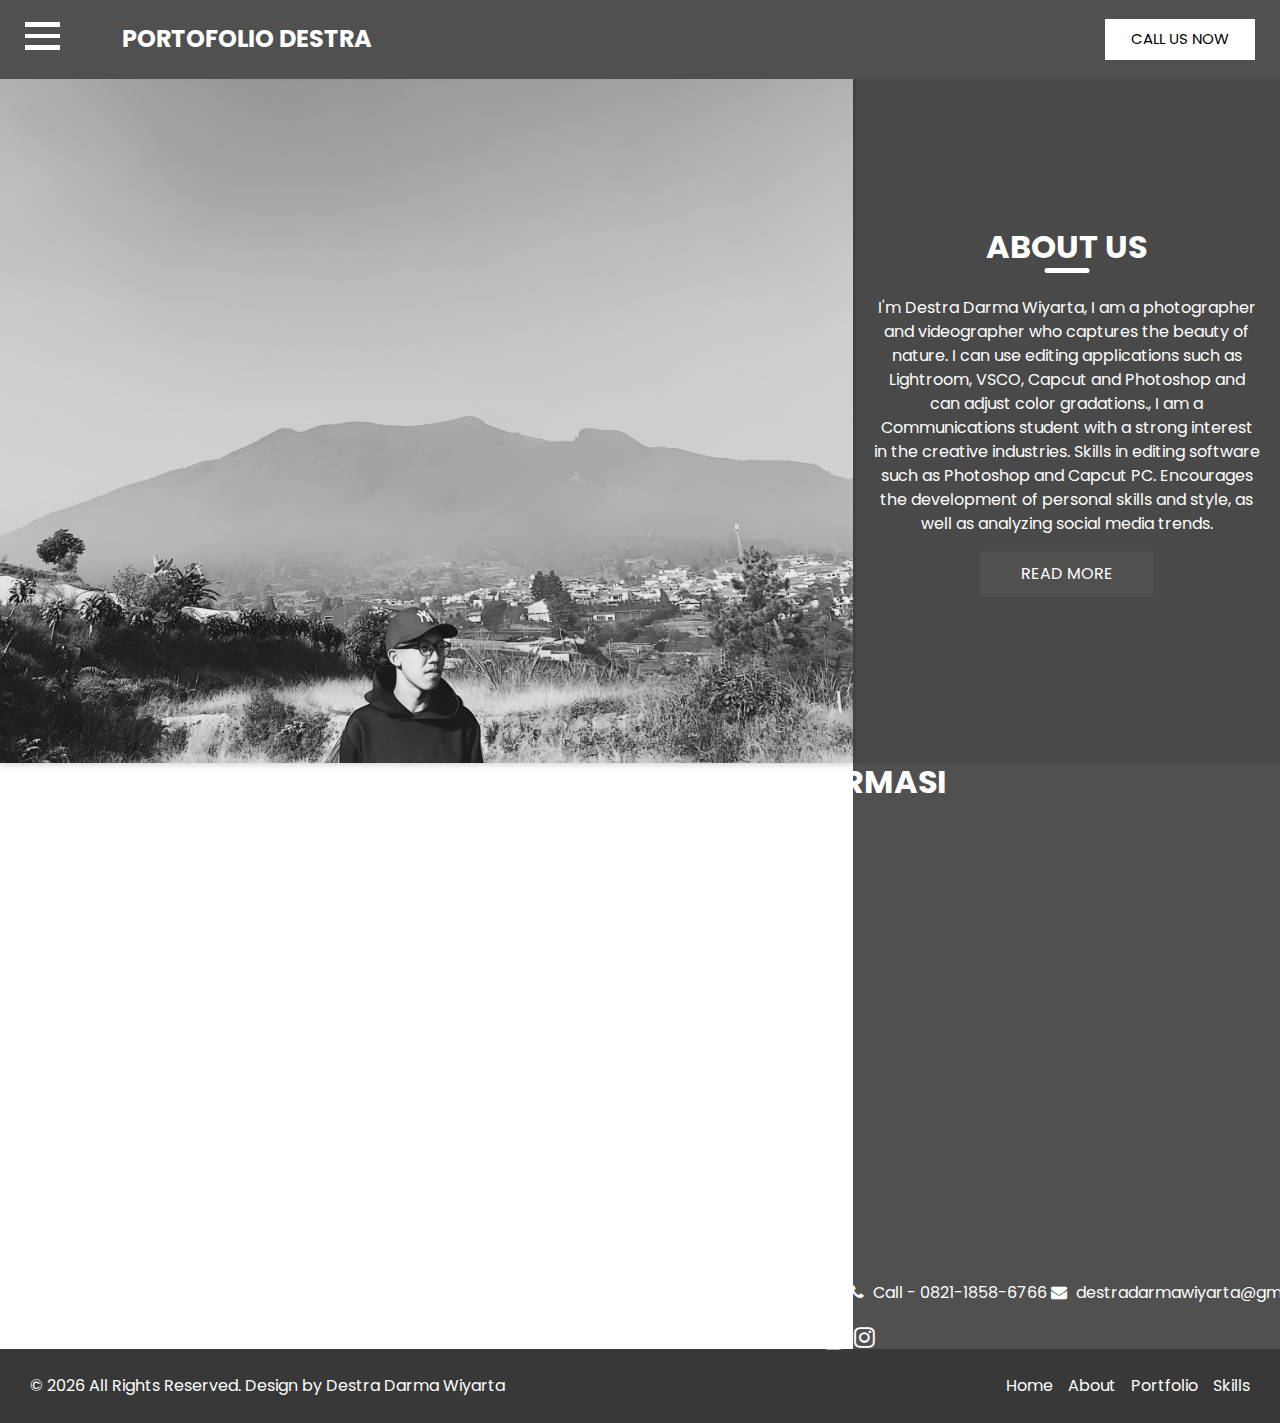
<file: about.html>
<!DOCTYPE html>
<html>

<head>
  <!-- Basic -->
  <meta charset="utf-8" />
  <meta http-equiv="X-UA-Compatible" content="IE=edge" />
  <!-- Mobile Metas -->
  <meta name="viewport" content="width=device-width, initial-scale=1, shrink-to-fit=no" />
  <!-- Site Metas -->
  <meta name="keywords" content="" />
  <meta name="description" content="" />
  <meta name="author" content="" />

  <title>Portofolio Destra</title>

  <!-- slider stylesheet -->
  <link rel="stylesheet" type="text/css" href="https://cdnjs.cloudflare.com/ajax/libs/OwlCarousel2/2.3.4/assets/owl.carousel.min.css" />

  <!-- bootstrap core css -->
  <link rel="stylesheet" type="text/css" href="css/bootstrap.css" />
  <!-- fonts awesome style -->
  <link href="css/font-awesome.min.css" rel="stylesheet" />
  <!-- fonts style -->
  <link href="https://fonts.googleapis.com/css?family=Poppins:400,600,700&display=swap" rel="stylesheet" />
  <!-- Custom styles for this template -->
  <link href="css/style.css" rel="stylesheet" />
  <!-- responsive style -->
  <link href="css/responsive.css" rel="stylesheet" />
</head>

<body class="sub_page">
  <div class="hero_area">
    <!-- header section strats -->
    <header class="header_section">
      <nav class="navbar navbar-expand-lg custom_nav-container">
        <div class="custom_menu-btn">
          <button onclick="openNav()">
            <span class="s-1"> </span>
            <span class="s-2"> </span>
            <span class="s-3"> </span>
          </button>
        </div>
        <div id="myNav" class="overlay">
          <div class="menu_btn-style ">
            <button onclick="closeNav()">
              <span class="s-1"> </span>
              <span class="s-2"> </span>
              <span class="s-3"> </span>
            </button>
          </div>
          <div class="overlay-content">
            <a class="" href="index.html">
              Home
            </a>
            <a class="active" href="about.html">
              About
            </a>
            <a class="" href="portfolio.html">
              Portfolio
            </a>
            <a class="" href="team.html">
              Team
            </a>
          </div>
        </div>
        <a class="navbar-brand" href="index.html">
          <span>
            Portofolio Destra
          </span>
        </a>
        <a href="" class="call_btn">
          Call Us Now
        </a>
      </nav>
    </header>
    <!-- end header section -->
  </div>

  <!-- about section -->

  <section class="about_section ">
    <div class="container-fluid">
      <div class="row">
        <div class="img-box col-lg-8 col-md-7">
          <img src="images/about-img.jpeg" alt="" />
        </div>
        <div class="detail-box detail_box_common col-lg-4 col-md-5 text_center">
          <div class="heading_container heading_center">
            <h2>
              About Us
            </h2>
          </div>
          <p>
            I'm Destra Darma Wiyarta, I am a photographer and videographer who captures the beauty of nature. I can use editing applications such as Lightroom, VSCO, Capcut and Photoshop and can adjust color gradations., I am a Communications student with a strong interest in the creative industries. Skills in editing software such as Photoshop and Capcut PC. Encourages the development of personal skills and style, as well as analyzing social media trends.
          <a href="">
            Read More
          </a>
        </div>
      </div>
    </div>
  </section>

  <!-- end about section -->

  <!-- contact section -->

  <section class="contact_section ">
    <div class="container-fluid">
      <div class="row">
        <div class="col-md-8 map_container">
          <div class="map">
            <div id="googleMap"></div>
          </div>
        </div>
        <div class="col-md-4 detail-box detail_box_common">
          <div>
            <div class="heading_container">
              <h2>
                Informasi
              </h2>
            </div>
            <div class="info_contact">
              <div class="contact_link_box">
                <iframe src="https://www.google.com/maps/embed?pb=!1m18!1m12!1m3!1d3965.2636427561364!2d107.03991021433005!3d-6.733736267951577!2m3!1f0!2f0!3f0!3m2!1i1024!2i768!4f13.1!3m3!1m2!1s0x2e68f4e76436cf0f%3A0x7cc47e6aa0180d5b!2sIstana%20Kepresidenan%20Cipanas!5e0!3m2!1sen!2sid!4v1621436777683!5m2!1sen!2sid" width="600" height="450" style="border:0;" allowfullscreen="" loading="lazy"></iframe>
                <span>
                  <i class="fa fa-map-marker" aria-hidden="true"></i>
                  <span>
                    Location
                  </span>
                </a>
                <a href="">
                  <i class="fa fa-phone" aria-hidden="true"></i>
                  <span>
                    Call - 0821-1858-6766
                  </span>
                </a>
                <a href="">
                  <i class="fa fa-envelope" aria-hidden="true"></i>
                  <span>
                    destradarmawiyarta@gmail.com
                  </span>
                </a>
              </div>
              <div class="info_social">
                <a href="https://free.facebook.com/profile.php?eav=AfYfQXuv0D6bpCdR7CY280RxDEdtdSWBNlj0ygKlyfXOn2BnDWon0_wugaLpV4mo8OM&ref_component=mbasic_bookmark&ref_page=XMenuController&paipv=0&refsrc=deprecated&ref=104&_rdr#_=_">
                  <i class="fa fa-facebook" aria-hidden="true"></i>
                </a>
                <a href="https://x.com/Darmss66">
                  <i class="fa fa-twitter" aria-hidden="true"></i>
                </a>
                <a href="https://www.youtube.com/@03_destradarmawiyarta54">
                  <i class="fa fa-youtube" aria-hidden="true"></i>
                </a>
                <a href="https://www.instagram.com/destradarma/">
                  <i class="fa fa-instagram" aria-hidden="true"></i>
                </a>
              </div>
            </div>
          </div>
        </div>
      </div>
    </div>
  </section>

  <!-- end contact section -->

  <!-- footer section -->
  <footer class="footer_section">
    <div class="container-fluid">
      <div class="row">
        <div class="col-xl-6">
          <p>
            &copy; <span id="displayYear"></span> All Rights Reserved. Design
            by
            <a href="https://html.design/">Destra Darma Wiyarta</a>
          </p>
        </div>
        <div class="col-xl-6">
          <div class="link_box">
            <a class="" href="index.html">
              Home
            </a>
            <a class="" href="about.html">
              About
            </a>
            <a class="" href="portfolio.html">
              Portfolio
            </a>
            <a class="" href="team.html">
              Skills
            </a>
          </div>
        </div>
      </div>
    </div>
  </footer>
  <!-- footer section -->

  <script src="js/jquery-3.4.1.min.js"></script>
  <script src="js/bootstrap.js"></script>
  <script src="https://cdnjs.cloudflare.com/ajax/libs/OwlCarousel2/2.3.4/owl.carousel.min.js">
  </script>
  <script src="js/custom.js"></script>
  <!-- Google Map -->
  </script>
  <!-- End Google Map -->

</body>

</html>
</file>
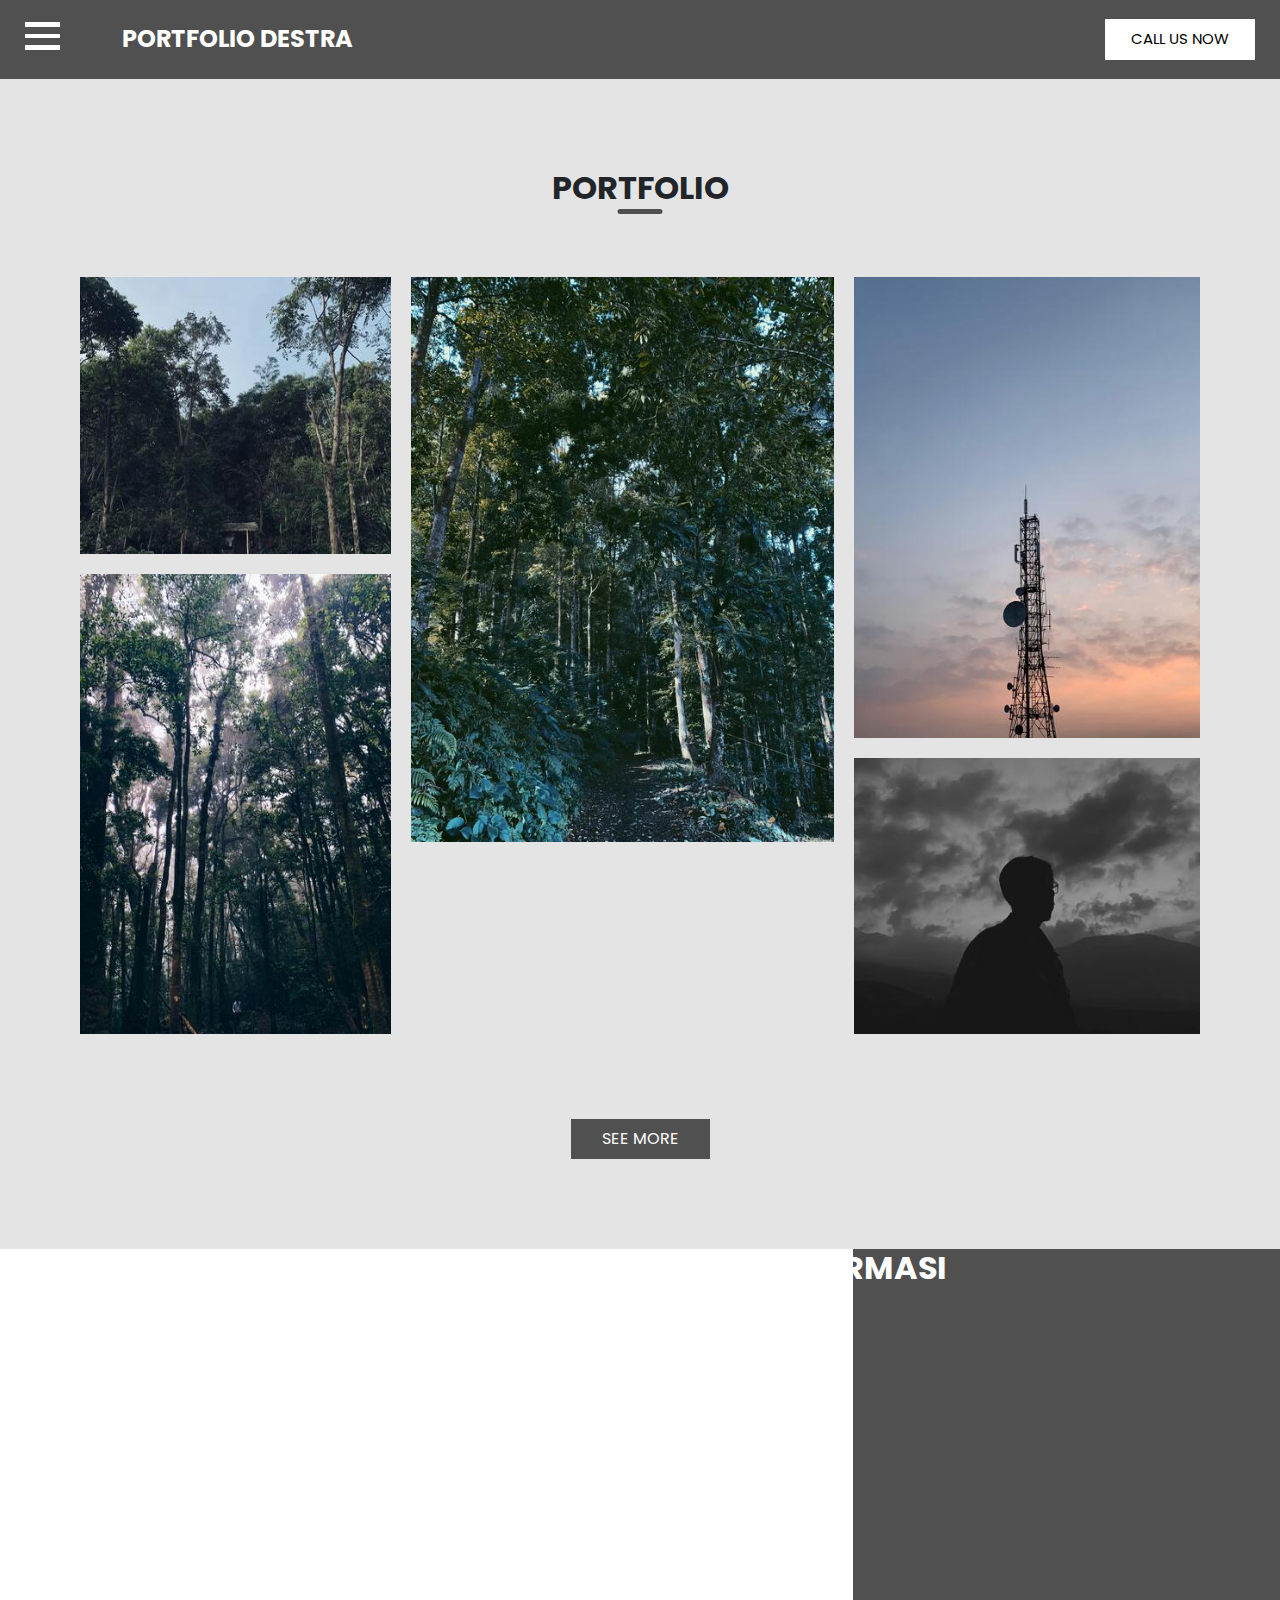
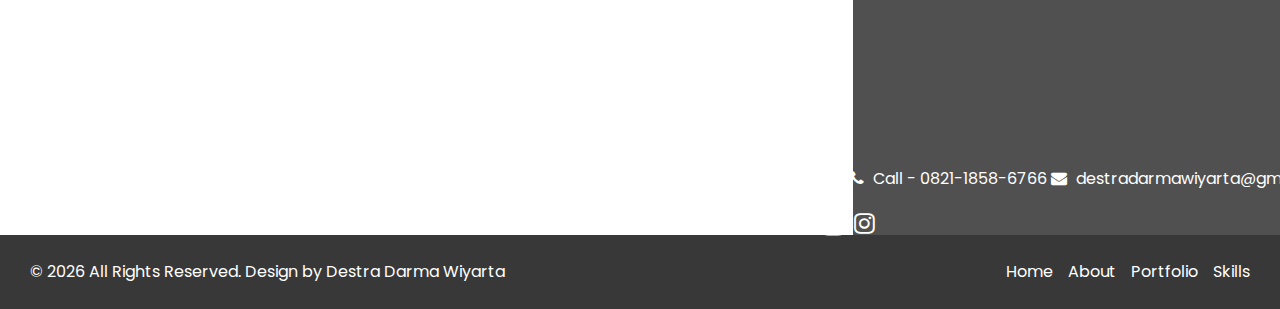
<file: portfolio.html>
<!DOCTYPE html>
<html>

<head>
  <!-- Basic -->
  <meta charset="utf-8" />
  <meta http-equiv="X-UA-Compatible" content="IE=edge" />
  <!-- Mobile Metas -->
  <meta name="viewport" content="width=device-width, initial-scale=1, shrink-to-fit=no" />
  <!-- Site Metas -->
  <meta name="keywords" content="" />
  <meta name="description" content="" />
  <meta name="author" content="" />

  <title>Portfolio Destra</title>

  <!-- slider stylesheet -->
  <link rel="stylesheet" type="text/css" href="https://cdnjs.cloudflare.com/ajax/libs/OwlCarousel2/2.3.4/assets/owl.carousel.min.css" />

  <!-- bootstrap core css -->
  <link rel="stylesheet" type="text/css" href="css/bootstrap.css" />
  <!-- fonts awesome style -->
  <link href="css/font-awesome.min.css" rel="stylesheet" />
  <!-- fonts style -->
  <link href="https://fonts.googleapis.com/css?family=Poppins:400,600,700&display=swap" rel="stylesheet" />
  <!-- Custom styles for this template -->
  <link href="css/style.css" rel="stylesheet" />
  <!-- responsive style -->
  <link href="css/responsive.css" rel="stylesheet" />
</head>

<body class="sub_page">
  <div class="hero_area">
    <!-- header section strats -->
    <header class="header_section">
      <nav class="navbar navbar-expand-lg custom_nav-container">
        <div class="custom_menu-btn">
          <button onclick="openNav()">
            <span class="s-1"> </span>
            <span class="s-2"> </span>
            <span class="s-3"> </span>
          </button>
        </div>
        <div id="myNav" class="overlay">
          <div class="menu_btn-style ">
            <button onclick="closeNav()">
              <span class="s-1"> </span>
              <span class="s-2"> </span>
              <span class="s-3"> </span>
            </button>
          </div>
          <div class="overlay-content">
            <a class="" href="index.html">
              Home
            </a>
            <a class="" href="about.html">
              About
            </a>
            <a class="active" href="portfolio.html">
              Portfolio
            </a>
            <a class="" href="team.html">
              Skills
            </a>
          </div>
        </div>
        <a class="navbar-brand" href="index.html">
          <span>
            Portfolio Destra
          </span>
        </a>
        <a href="" class="call_btn">
          Call Us Now
        </a>
      </nav>
    </header>
    <!-- end header section -->
  </div>


  <!-- portfolio section -->

  <section class="portfolio_section layout_padding">
    <div class="container">
      <div class="heading_container heading_center">
        <h2>
          Portfolio
        </h2>
      </div>
      <div class="portfolio_container ">
        <div class="box-1">
          <div class="img-box b-1">
            <img src="images/p1.jpg" alt="">
            <div class="btn-box">
              <a href="https://drive.google.com/file/d/19ToR_iFMrbTaQFAFRaohwH5JqHdDx-27/view?usp=drivesdk" class="btn-1">
                <i class="fa fa-share-alt" aria-hidden="true"></i>
              </a>
            </div>
          </div>
          <div class="img-box b-2">
            <img src="images/p2.jpg" alt="">
            <div class="btn-box">
              <a href="https://drive.google.com/file/d/1eZK90VuCJmWnp3KGMZVTiepKg8JwOJ_9/view?usp=drivesdk" class="btn-1">
                <i class="fa fa-share-alt" aria-hidden="true"></i>
              </a>
            </div>
          </div>
        </div>
        <div class="box-2">
          <div class="box-2-top">
            <div class="img-box b-3">
              <img src="images/p3.jpg" alt="">
              <div class="btn-box">
                <a href="https://drive.google.com/file/d/1QSiU1d2Pp_1wlE9WVFnJL79ZDuhr1rEy/view?usp=drivesdk" class="btn-1">
                  <i class="fa fa-share-alt" aria-hidden="true"></i>
                </a>
              </div>
            </div>
          </div>
        </div>
        <div class="box-3">
          <div class="img-box b-1">
            <img src="images/p4.jpg" alt="">
            <div class="btn-box">
              <a href="https://drive.google.com/file/d/1E2rbkuNF4SWetQ42eMpMRky-Y8J-_bAB/view?usp=drivesdk" class="btn-1">
                <i class="fa fa-share-alt" aria-hidden="true"></i>
              </a>
            </div>
          </div>
          <div class="img-box b-2">
            <img src="images/p5.jpg" alt="">
            <div class="btn-box">
              <a href="https://drive.google.com/file/d/1X4nMUJNhm3-4-YawG2glq2uO2YpfC-8J/view?usp=drivesdk" class="btn-1">
                <i class="fa fa-share-alt" aria-hidden="true"></i>
              </a>
            </div>
          </div>
        </div>
      </div>
      <div>
        <a href="" class="read_btn">
          See More
        </a>
      </div>
    </div>
  </section>
  <!-- end portfolio section -->

  <!-- contact section -->

  <section class="contact_section ">
    <div class="container-fluid">
      <div class="row">
        <div class="col-md-8 map_container">
          <div class="map">
            <div id="googleMap"></div>
          </div>
        </div>
        <div class="col-md-4 detail-box detail_box_common">
          <div>
            <div class="heading_container">
              <h2>
                Informasi
              </h2>
            </div>
            <div class="info_contact">
              <div class="contact_link_box">
                <iframe src="https://www.google.com/maps/embed?pb=!1m18!1m12!1m3!1d3965.2636427561364!2d107.03991021433005!3d-6.733736267951577!2m3!1f0!2f0!3f0!3m2!1i1024!2i768!4f13.1!3m3!1m2!1s0x2e68f4e76436cf0f%3A0x7cc47e6aa0180d5b!2sIstana%20Kepresidenan%20Cipanas!5e0!3m2!1sen!2sid!4v1621436777683!5m2!1sen!2sid" width="600" height="450" style="border:0;" allowfullscreen="" loading="lazy"></iframe>
                  <span>
                  <i class="fa fa-map-marker" aria-hidden="true"></i>
                  <span>
                    Location
                  </span>
                </a>
                <a href="">
                  <i class="fa fa-phone" aria-hidden="true"></i>
                  <span>
                    Call - 0821-1858-6766
                  </span>
                </a>
                <a href="">
                  <i class="fa fa-envelope" aria-hidden="true"></i>
                  <span>
                    destradarmawiyarta@gmail.com
                  </span>
                </a>
              </div>
              <div class="info_social">
                <a href="https://free.facebook.com/profile.php?eav=AfYfQXuv0D6bpCdR7CY280RxDEdtdSWBNlj0ygKlyfXOn2BnDWon0_wugaLpV4mo8OM&ref_component=mbasic_bookmark&ref_page=XMenuController&paipv=0&refsrc=deprecated&ref=104&_rdr#_=_">
                  <i class="fa fa-facebook" aria-hidden="true"></i>
                </a>
                <a href="https://x.com/Darmss66">
                  <i class="fa fa-twitter" aria-hidden="true"></i>
                </a>
                <a href="https://www.youtube.com/@03_destradarmawiyarta54">
                  <i class="fa fa-youtube" aria-hidden="true"></i>
                </a>
                <a href="https://www.instagram.com/destradarma/">
                  <i class="fa fa-instagram" aria-hidden="true"></i>
                </a>
              </div>
            </div>
          </div>
        </div>
      </div>
    </div>
  </section>

  <!-- end contact section -->


  <!-- footer section -->
  <footer class="footer_section">
    <div class="container-fluid">
      <div class="row">
        <div class="col-xl-6">
          <p>
            &copy; <span id="displayYear"></span> All Rights Reserved. Design
            by
            <a href="https://html.design/">Destra Darma Wiyarta</a>
          </p>
        </div>
        <div class="col-xl-6">
          <div class="link_box">
            <a class="" href="index.html">
              Home
            </a>
            <a class="" href="about.html">
              About
            </a>
            <a class="" href="portfolio.html">
              Portfolio
            </a>
            <a class="" href="team.html">
              Skills
            </a>
          </div>
        </div>
      </div>
    </div>
  </footer>
  <!-- footer section -->

  <script src="js/jquery-3.4.1.min.js"></script>
  <script src="js/bootstrap.js"></script>
  <script src="https://cdnjs.cloudflare.com/ajax/libs/OwlCarousel2/2.3.4/owl.carousel.min.js">
  </script>
  <script src="js/custom.js"></script>
  <!-- Google Map -->
  <!-- End Google Map -->

</body>

</html>
</file>
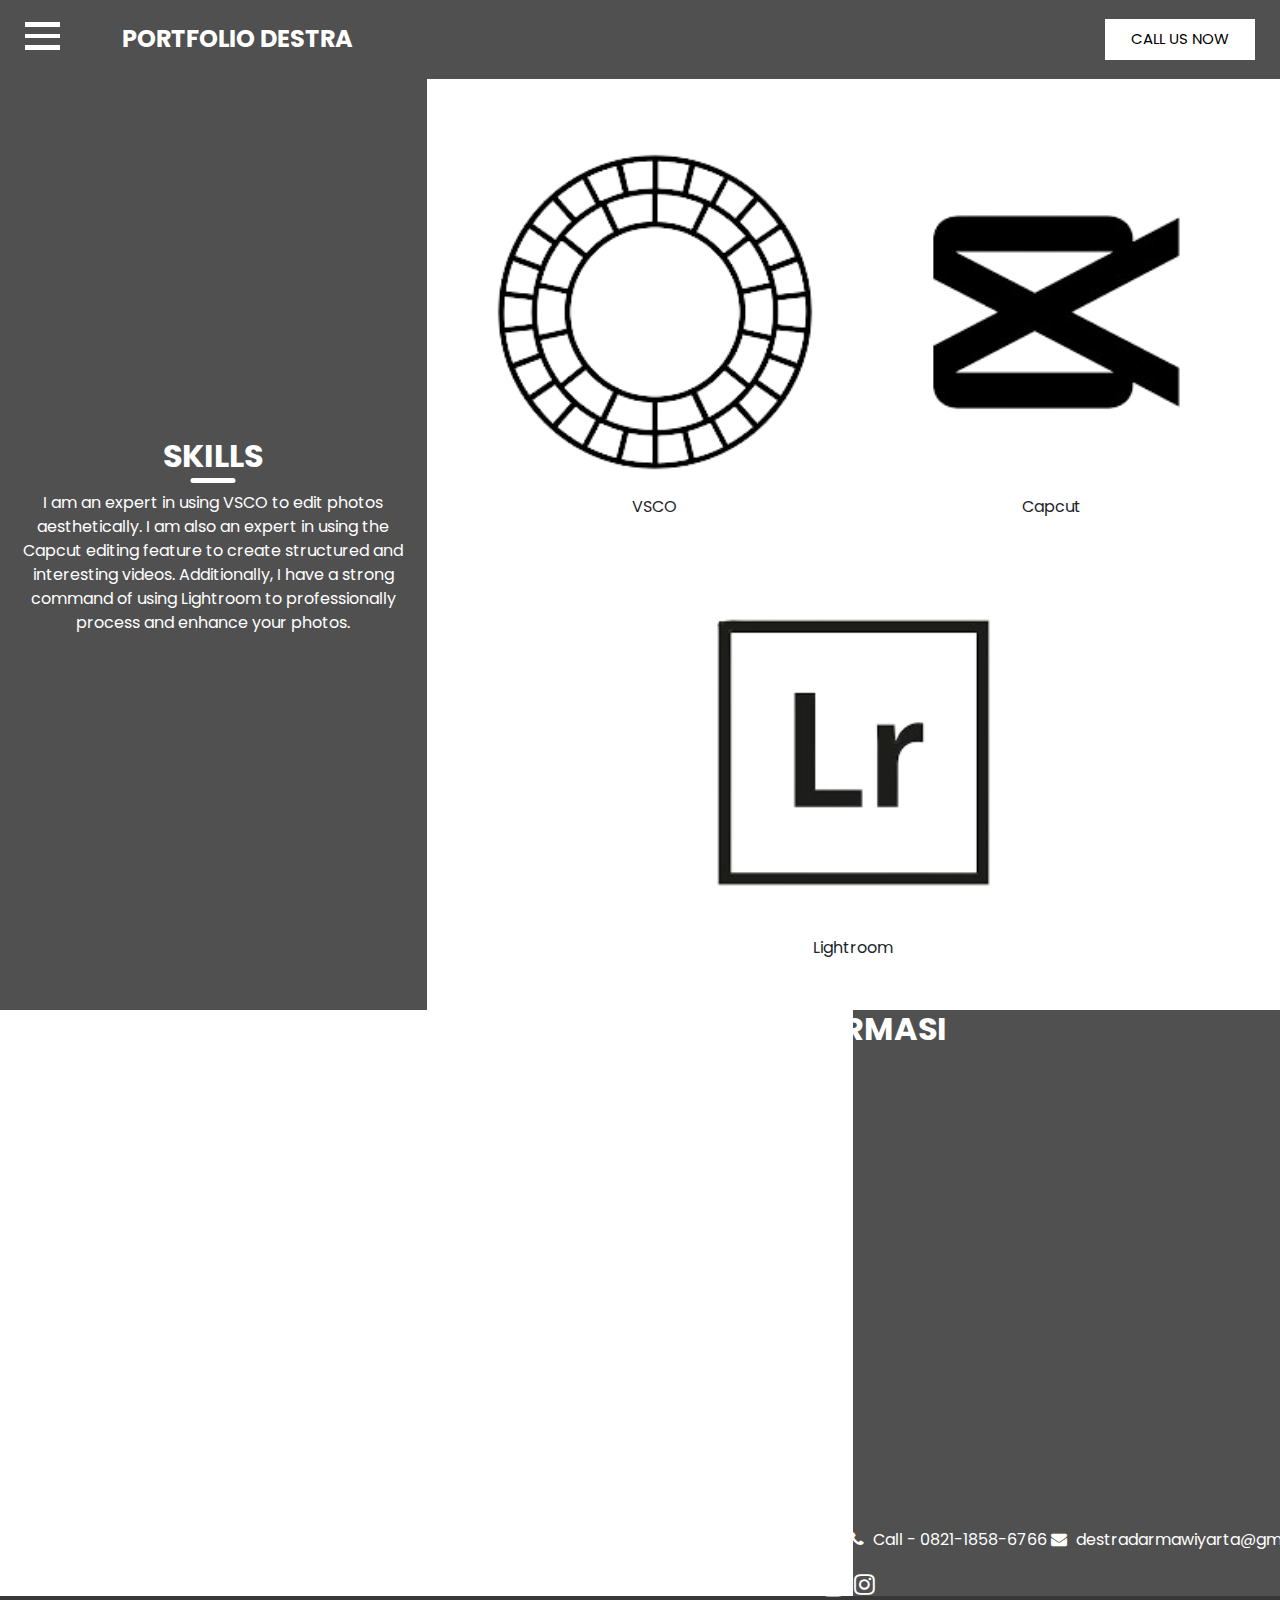
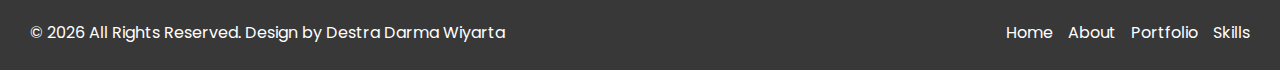
<file: team.html>
<!DOCTYPE html>
<html>

<head>
  <!-- Basic -->
  <meta charset="utf-8" />
  <meta http-equiv="X-UA-Compatible" content="IE=edge" />
  <!-- Mobile Metas -->
  <meta name="viewport" content="width=device-width, initial-scale=1, shrink-to-fit=no" />
  <!-- Site Metas -->
  <meta name="keywords" content="" />
  <meta name="description" content="" />
  <meta name="author" content="" />

  <title>Portfolio Destra</title>

  <!-- slider stylesheet -->
  <link rel="stylesheet" type="text/css" href="https://cdnjs.cloudflare.com/ajax/libs/OwlCarousel2/2.3.4/assets/owl.carousel.min.css" />

  <!-- bootstrap core css -->
  <link rel="stylesheet" type="text/css" href="css/bootstrap.css" />
  <!-- fonts awesome style -->
  <link href="css/font-awesome.min.css" rel="stylesheet" />
  <!-- fonts style -->
  <link href="https://fonts.googleapis.com/css?family=Poppins:400,600,700&display=swap" rel="stylesheet" />
  <!-- Custom styles for this template -->
  <link href="css/style.css" rel="stylesheet" />
  <!-- responsive style -->
  <link href="css/responsive.css" rel="stylesheet" />
</head>

<body class="sub_page">
  <div class="hero_area">
    <!-- header section strats -->
    <header class="header_section">
      <nav class="navbar navbar-expand-lg custom_nav-container">
        <div class="custom_menu-btn">
          <button onclick="openNav()">
            <span class="s-1"> </span>
            <span class="s-2"> </span>
            <span class="s-3"> </span>
          </button>
        </div>
        <div id="myNav" class="overlay">
          <div class="menu_btn-style ">
            <button onclick="closeNav()">
              <span class="s-1"> </span>
              <span class="s-2"> </span>
              <span class="s-3"> </span>
            </button>
          </div>
          <div class="overlay-content">
            <a class="" href="index.html">
              Home
            </a>
            <a class="" href="about.html">
              About
            </a>
            <a class="" href="portfolio.html">
              Portfolio
            </a>
            <a class="active" href="team.html">
              Skills
            </a>
          </div>
        </div>
        <a class="navbar-brand" href="index.html">
          <span>
            Portfolio Destra
          </span>
        </a>
        <a href="" class="call_btn">
          Call Us Now
        </a>
      </nav>
    </header>
    <!-- end header section -->
  </div>


  <!-- team section -->
  <section class="team_section">
    <div class="container-fluid">
      <div class="row">
        <div class="col-lg-4 col-md-5 detail-box detail_box_common text_center">
          <div class="heading_container heading_center">
            <h2>
              Skills
            </h2>
          </div>
          <p>
            I am an expert in using VSCO to edit photos aesthetically. I am also an expert in using the Capcut editing feature to create structured and interesting videos. Additionally, I have a strong command of using Lightroom to professionally process and enhance your photos.
          </p>
        </div>
        <div class="col-lg-8 col-md-7 team_container text_center">
          <div class="row">
            <div class="col-sm-6 mx-auto">
              <div class="team_box">
                <div class="img-box">
                  <img src="images/team1.png" alt=""> VSCO
                </div>
                <div class="detail-box ">
                  <h5>
                  </h5>
                  <div class="social-box">
                    <a href="">
                    </a>
                  </div>
                </div>
              </div>
            </div>
            <div class="col-sm-6 mx-auto">
              <div class="team_box">
                <div class="img-box">
                  <img src="images/team2.png" alt=""> Capcut
                </div>
                <div class="detail-box">
                  <h5>
                  </h5>
                  <div class="social-box">
                    </a>
                  </div>
                </div>
              </div>
            </div>
            <div class="col-sm-6 mx-auto">
              <div class="team_box">
                <div class="img-box">
                  <img src="images/team3.png" alt=""> Lightroom
                </div>
                <div class="detail-box">
                  <h5>
                  </h5>
                  <div class="social-box">
                    </a>
                  </div>
                </div>
              </div>
            </div>
          </div>
        </div>
      </div>
    </div>
  </section>
  <!-- end team section -->

  <!-- contact section -->

  <section class="contact_section ">
    <div class="container-fluid">
      <div class="row">
        <div class="col-md-8 map_container">
          <div class="map">
            <div id="googleMap"></div>
          </div>
        </div>
        <div class="col-md-4 detail-box detail_box_common">
          <div>
            <div class="heading_container">
              <h2>
                Informasi 
              </h2>
            </div>
            <div class="info_contact">
              <div class="contact_link_box">
                <iframe src="https://www.google.com/maps/embed?pb=!1m18!1m12!1m3!1d3965.2636427561364!2d107.03991021433005!3d-6.733736267951577!2m3!1f0!2f0!3f0!3m2!1i1024!2i768!4f13.1!3m3!1m2!1s0x2e68f4e76436cf0f%3A0x7cc47e6aa0180d5b!2sIstana%20Kepresidenan%20Cipanas!5e0!3m2!1sen!2sid!4v1621436777683!5m2!1sen!2sid" width="600" height="450" style="border:0;" allowfullscreen="" loading="lazy"></iframe>
                <span>
                  <i class="fa fa-map-marker" aria-hidden="true"></i>
                  <span>
                    Location
                  </span>
                </a>
                <a href="">
                  <i class="fa fa-phone" aria-hidden="true"></i>
                  <span>
                    Call - 0821-1858-6766
                  </span>
                </a>
                <a href="">
                  <i class="fa fa-envelope" aria-hidden="true"></i>
                  <span>
                    destradarmawiyarta@gmail.com
                  </span>
                </a>
              </div>
              <div class="info_social">
                <a href="https://free.facebook.com/profile.php?eav=AfYfQXuv0D6bpCdR7CY280RxDEdtdSWBNlj0ygKlyfXOn2BnDWon0_wugaLpV4mo8OM&ref_component=mbasic_bookmark&ref_page=XMenuController&paipv=0&refsrc=deprecated&ref=104&_rdr#_=_">
                  <i class="fa fa-facebook" aria-hidden="true"></i>
                </a>
                <a href="https://x.com/Darmss66">
                  <i class="fa fa-twitter" aria-hidden="true"></i>
                </a>
                <a href="https://www.youtube.com/@03_destradarmawiyarta54">
                  <i class="fa fa-youtube" aria-hidden="true"></i>
                </a>
                <a href="https://www.instagram.com/destradarma/">
                  <i class="fa fa-instagram" aria-hidden="true"></i>
                </a>
              </div>
            </div>
          </div>
        </div>
      </div>
    </div>
  </section>

  <!-- end contact section -->

  <!-- footer section -->
  <footer class="footer_section">
    <div class="container-fluid">
      <div class="row">
        <div class="col-xl-6">
          <p>
            &copy; <span id="displayYear"></span> All Rights Reserved. Design
            by
            <a href="https://html.design/">Destra Darma Wiyarta</a>
          </p>
        </div>
        <div class="col-xl-6">
          <div class="link_box">
            <a class="" href="index.html">
              Home
            </a>
            <a class="" href="about.html">
              About
            </a>
            <a class="" href="portfolio.html">
              Portfolio
            </a>
            <a class="" href="team.html">
              Skills
            </a>
          </div>
        </div>
      </div>
    </div>
  </footer>
  <!-- footer section -->

  <script src="js/jquery-3.4.1.min.js"></script>
  <script src="js/bootstrap.js"></script>
  <script src="https://cdnjs.cloudflare.com/ajax/libs/OwlCarousel2/2.3.4/owl.carousel.min.js">
  </script>
  <script src="js/custom.js"></script>
  <!-- Google Map -->
  </script>
  <!-- End Google Map -->

</body>

</html>
</file>
<file: css/style.css>
body {
  font-family: 'Poppins', sans-serif;
  overflow-x: hidden;
}

.layout_margin {
  margin-top: 90px;
  margin-bottom: 90px;
}

.layout_padding {
  padding-top: 90px;
  padding-bottom: 90px;
}

.layout_padding2 {
  padding-top: 75px;
  padding-bottom: 75px;
}

.layout_padding2-top {
  padding-top: 75px;
}

.layout_padding2-bottom {
  padding-bottom: 75px;
}

.layout_padding-top {
  padding-top: 90px;
}

.layout_padding-bottom {
  padding-bottom: 90px;
}

.heading_container {
  display: -webkit-box;
  display: -ms-flexbox;
  display: flex;
  -webkit-box-orient: vertical;
  -webkit-box-direction: normal;
      -ms-flex-direction: column;
          flex-direction: column;
}

.heading_container h2 {
  font-weight: bold;
  text-transform: uppercase;
  position: relative;
  padding-bottom: 7px;
}

.heading_container h2::before {
  content: "";
  position: absolute;
  bottom: 0;
  left: 50%;
  -webkit-transform: translateX(-50%);
          transform: translateX(-50%);
  width: 45px;
  height: 5px;
  background-color: #ffffff;
  border-radius: 10px;
}

.heading_container .heading_center {
  -webkit-box-align: center;
      -ms-flex-align: center;
          align-items: center;
  text-align: center;
}

.detail_box_common {
  background-color: #505050;
  display: -webkit-box;
  display: -ms-flexbox;
  display: flex;
  -webkit-box-orient: vertical;
  -webkit-box-direction: normal;
      -ms-flex-direction: column;
          flex-direction: column;
  -webkit-box-align: center;
      -ms-flex-align: center;
          align-items: center;
  -webkit-box-pack: center;
      -ms-flex-pack: center;
          justify-content: center;
  color: #ffffff;
}

.text_center {
  text-align: center;
}

/*header section*/
.hero_area {
  position: relative;
}

.sub_page .header_section {
  position: relative;
  background-color: #505050;
}

.sub_page .header_section .custom_menu-btn span {
  background-color: #fff;
}

.sub_page .header_section .navbar-brand span {
  color: #fff;
}

.header_section {
  padding: 15px 25px;
  position: absolute;
  z-index: 99999;
  width: 100%;
}

.header_section .nav_container {
  margin: 0 auto;
}

.navbar-brand {
  display: -webkit-box;
  display: -ms-flexbox;
  display: flex;
  margin: 0;
  margin-left: 5%;
}

.navbar-brand span {
  font-weight: 700;
  color: #000000;
  font-size: 24px;
  text-transform: uppercase;
}

.custom_nav-container {
  padding: 0;
  height: 100%;
}

.custom_nav-container .call_btn {
  display: inline-block;
  background-color: #ffffff;
  color: #000000;
  padding: 8px 25px;
  border: 1px solid #ffffff;
  border-radius: 0;
  -webkit-transition: all 0.3s;
  transition: all 0.3s;
  text-transform: uppercase;
  font-size: 15px;
  text-transform: uppercase;
  margin-left: auto;
}

.custom_nav-container .call_btn:hover {
  background-color: transparent;
  color: #ffffff;
}

.custom_nav-container.navbar-expand-lg .navbar-nav .nav-link {
  padding: 0px 25px;
  color: #fefeff;
  text-align: center;
  font-family: "Roboto", sans-serif;
}

.custom_menu-btn button {
  outline: none;
  border: none;
  background-color: transparent;
  padding: 0;
}

.custom_menu-btn span {
  display: block;
  width: 35px;
  height: 4.5px;
  background-color: #000000;
  margin: 7px 0;
  -webkit-transition: all 0.3s;
  transition: all 0.3s;
}

.menu_btn-style {
  position: fixed;
  left: 27.5px;
  top: 12.5px;
}

.menu_btn-style button {
  margin-top: 0px;
  outline: none;
  border: none;
  background-color: transparent;
  -webkit-transform: translateX(2px);
          transform: translateX(2px);
}

.menu_btn-style span {
  display: block;
  width: 35px;
  height: 4.5px;
  background-color: #ffffff;
  margin: 7px 0;
  -webkit-transition: all 0.3s;
  transition: all 0.3s;
}

.menu_btn-style button .s-1 {
  -webkit-transform: rotate(45deg) translateY(16px);
          transform: rotate(45deg) translateY(16px);
}

.menu_btn-style button .s-2 {
  -webkit-transform: translateX(-100px);
          transform: translateX(-100px);
}

.menu_btn-style button .s-3 {
  -webkit-transform: rotate(-45deg) translateY(-16px);
          transform: rotate(-45deg) translateY(-16px);
}

.overlay {
  height: 100%;
  width: 0;
  position: fixed;
  z-index: 1;
  top: 0;
  left: 0;
  background-color: rgba(66, 65, 65, 0.95);
  overflow-x: hidden;
  -webkit-transition: 0.5s;
  transition: 0.5s;
}

.overlay .closebtn {
  position: absolute;
  top: 0;
  right: 30px;
}

.overlay a {
  display: inline-block;
  padding: 10px 15px;
  text-decoration: none;
  font-size: 18px;
  text-transform: uppercase;
  color: #ffffff;
  margin: 10px 0;
  display: block;
  -webkit-transition: 0.3s;
  transition: 0.3s;
  border: 1.5px solid #ffffff;
  border-radius: 5px;
  width: 190px;
}

.overlay a:hover, .overlay a.active {
  border-color: transparent;
  background-color: #ffffff;
  color: #000000;
}

.menu_btn-style {
  display: none;
}

.overlay-content {
  position: relative;
  top: 20%;
  width: 100%;
  text-align: center;
  margin-top: 30px;
  display: -webkit-box;
  display: -ms-flexbox;
  display: flex;
  -webkit-box-orient: vertical;
  -webkit-box-direction: normal;
      -ms-flex-direction: column;
          flex-direction: column;
  -webkit-box-align: center;
      -ms-flex-align: center;
          align-items: center;
}

.menu_width {
  width: 100%;
}

.scroll-y-hidden {
  overflow-y: hidden;
}

a,
a:hover,
a:focus {
  text-decoration: none;
}

a:hover,
a:focus {
  color: initial;
}

.btn,
.btn:focus {
  outline: none !important;
  -webkit-box-shadow: none;
          box-shadow: none;
}

/*end header section*/
.slider_section {
  background-image: url(../images/slider-bg.jpg);
  background-size: cover;
  -webkit-box-flex: 1;
      -ms-flex: 1;
          flex: 1;
  position: relative;
}

.slider_section .slider_text_carousel,
.slider_section .slider_image_carousel {
  width: 100%;
  height: 100%;
}

.slider_section .slider_text_carousel .carousel-inner,
.slider_section .slider_text_carousel .carousel-item,
.slider_section .slider_image_carousel .carousel-inner,
.slider_section .slider_image_carousel .carousel-item {
  height: 100%;
}

.slider_section .detail-box {
  display: -webkit-box;
  display: -ms-flexbox;
  display: flex;
  -webkit-box-orient: vertical;
  -webkit-box-direction: normal;
      -ms-flex-direction: column;
          flex-direction: column;
  -webkit-box-align: center;
      -ms-flex-align: center;
          align-items: center;
  -webkit-box-pack: justify;
      -ms-flex-pack: justify;
          justify-content: space-between;
  background-color: #eee;
  padding: 0;
}

.slider_section .detail-box .detail_content {
  display: -webkit-box;
  display: -ms-flexbox;
  display: flex;
  -webkit-box-align: center;
      -ms-flex-align: center;
          align-items: center;
  height: 100%;
  padding: 0 25px;
}

.slider_section .detail-box h1 {
  margin: 25px auto;
  font-weight: bold;
  display: -webkit-box;
  display: -ms-flexbox;
  display: flex;
  -webkit-box-orient: vertical;
  -webkit-box-direction: normal;
      -ms-flex-direction: column;
          flex-direction: column;
  text-transform: uppercase;
}

.slider_section .detail-box a {
  display: inline-block;
  background-color: #505050;
  color: #ffffff;
  padding: 10px 45px;
  border: 1px solid #505050;
  border-radius: 0;
  -webkit-transition: all 0.3s;
  transition: all 0.3s;
  text-transform: uppercase;
}

.slider_section .detail-box a:hover {
  background-color: transparent;
  color: #494848;
}

.slider_section .img-box {
  -webkit-box-flex: 3;
      -ms-flex: 3;
          flex: 3;
  padding: 0;
}

.slider_section .img-box img {
  width: 100%;
}

.slider_section .carousel_btn-box {
  position: absolute;
  right: 0;
  bottom: 0;
  display: -webkit-box;
  display: -ms-flexbox;
  display: flex;
  margin-left: 45px;
  z-index: 2;
}

.slider_section .carousel_btn-box .slider_btn_prev,
.slider_section .carousel_btn-box .slider_btn_next {
  width: 50px;
  height: 50px;
  display: -webkit-box;
  display: -ms-flexbox;
  display: flex;
  -webkit-box-pack: center;
      -ms-flex-pack: center;
          justify-content: center;
  -webkit-box-align: center;
      -ms-flex-align: center;
          align-items: center;
  font-size: 20px;
  color: #ffffff;
  background-color: #505050;
  -webkit-transition: all .3s;
  transition: all .3s;
}

.slider_section .carousel_btn-box .slider_btn_prev:hover,
.slider_section .carousel_btn-box .slider_btn_next:hover {
  background-color: #ffffff;
  color: #505050;
}

.about_section .heading_container h2 {
  text-transform: uppercase;
}

.about_section .detail-box {
  background-color: #494949;
  padding: 0 20px;
}

.about_section .detail-box p {
  margin-top: 15px;
}

.about_section .detail-box a {
  display: inline-block;
  background-color: #50504f;
  color: #ffffff;
  padding: 10px 40px;
  border: 1px solid #504f4f;
  border-radius: 0;
  -webkit-transition: all 0.3s;
  transition: all 0.3s;
  text-transform: uppercase;
  margin-top: 15px;
}

.about_section .detail-box a:hover {
  background-color: #ffffff;
  border-color: #ffffff;
  color: #505050;
}

.about_section .img-box {
  position: relative;
  padding: 0;
}

.about_section .img-box img {
  width: 100%;
  position: relative;
  z-index: 1;
  -webkit-box-shadow: 0 0 8px 0 rgba(0, 0, 0, 0.25);
          box-shadow: 0 0 8px 0 rgba(0, 0, 0, 0.25);
}

.portfolio_section {
  text-align: center;
  background-color: #e4e4e4;
}

.portfolio_section .heading_container {
  margin-bottom: 45px;
}

.portfolio_section .heading_container h2::before {
  background-color: #505050;
}

.portfolio_section p {
  margin-top: 25px;
  margin-bottom: 30px;
}

.portfolio_section .portfolio_container {
  display: -webkit-box;
  display: -ms-flexbox;
  display: flex;
}

.portfolio_section .portfolio_container .img-box {
  margin: 10px;
  position: relative;
  display: -webkit-box;
  display: -ms-flexbox;
  display: flex;
  -webkit-box-flex: 1;
      -ms-flex-positive: 1;
          flex-grow: 1;
}

.portfolio_section .portfolio_container .img-box img {
  width: 100%;
  height: 100%;
}

.portfolio_section .portfolio_container .img-box .btn-box {
  position: absolute;
  top: 50%;
  left: 50%;
  -webkit-transform: translate(-50%, -50%);
          transform: translate(-50%, -50%);
  display: -webkit-box;
  display: -ms-flexbox;
  display: flex;
}

.portfolio_section .portfolio_container .img-box .btn-box a {
  display: -webkit-box;
  display: -ms-flexbox;
  display: flex;
  -webkit-box-pack: center;
      -ms-flex-pack: center;
          justify-content: center;
  -webkit-box-align: center;
      -ms-flex-align: center;
          align-items: center;
  width: 45px;
  height: 45px;
  background-color: #ffffff;
  border-radius: 100%;
  background-size: 18px;
  background-position: center;
  background-repeat: no-repeat;
  margin: 0 5px;
  opacity: 0;
  visibility: hidden;
  -webkit-transition: all .3s;
  transition: all .3s;
  color: #000000;
  font-size: 20px;
}

.portfolio_section .portfolio_container .img-box .btn-box a:hover {
  background-color: rgba(228, 234, 234, 0.9);
}

.portfolio_section .portfolio_container .img-box::before {
  content: "";
  position: absolute;
  width: 100%;
  height: 100%;
  top: 0;
  left: 0;
  background-color: rgba(68, 68, 68, 0.9);
  z-index: 0;
  opacity: 0;
  visibility: hidden;
  -webkit-transition: all .3s;
  transition: all .3s;
}

.portfolio_section .portfolio_container .img-box:hover a {
  visibility: visible;
  opacity: 1;
}

.portfolio_section .portfolio_container .img-box:hover::before {
  visibility: visible;
  opacity: 1;
}

.portfolio_section .portfolio_container .box-1,
.portfolio_section .portfolio_container .box-2,
.portfolio_section .portfolio_container .box-3 {
  display: -webkit-box;
  display: -ms-flexbox;
  display: flex;
  -webkit-box-orient: vertical;
  -webkit-box-direction: normal;
      -ms-flex-direction: column;
          flex-direction: column;
  -webkit-box-pack: stretch;
      -ms-flex-pack: stretch;
          justify-content: stretch;
  -webkit-box-align: stretch;
      -ms-flex-align: stretch;
          align-items: stretch;
}

.portfolio_section .portfolio_container .box-2-btm {
  display: -webkit-box;
  display: -ms-flexbox;
  display: flex;
  -webkit-box-pack: stretch;
      -ms-flex-pack: stretch;
          justify-content: stretch;
  -webkit-box-align: stretch;
      -ms-flex-align: stretch;
          align-items: stretch;
}

.portfolio_section .portfolio_container .box-2-btm .box-2-left {
  display: -webkit-box;
  display: -ms-flexbox;
  display: flex;
}

.portfolio_section .portfolio_container .box-2-btm .box-2-right {
  display: -webkit-box;
  display: -ms-flexbox;
  display: flex;
  -webkit-box-orient: vertical;
  -webkit-box-direction: normal;
      -ms-flex-direction: column;
          flex-direction: column;
  -webkit-box-pack: stretch;
      -ms-flex-pack: stretch;
          justify-content: stretch;
  -webkit-box-align: stretch;
      -ms-flex-align: stretch;
          align-items: stretch;
}

.portfolio_section .read_btn {
  display: inline-block;
  background-color: #505050;
  color: #ffffff;
  padding: 7px 30px;
  border: 1px solid #505050;
  border-radius: 0;
  -webkit-transition: all 0.3s;
  transition: all 0.3s;
  text-transform: uppercase;
  margin-top: 75px;
}

.portfolio_section .read_btn:hover {
  background-color: transparent;
  color: #505050;
}

.team_section .team_container {
  padding: 25px 45px;
}

.team_section .team_box {
  position: relative;
  border-radius: 10px;
  overflow: hidden;
  margin: 25px 0;
}

.team_section .team_box .img-box img {
  width: 100%;
}

.team_section .team_box .detail-box {
  position: absolute;
  top: 0;
  left: 0;
  width: 100%;
  height: 100%;
  display: -webkit-box;
  display: -ms-flexbox;
  display: flex;
  -webkit-box-orient: vertical;
  -webkit-box-direction: normal;
      -ms-flex-direction: column;
          flex-direction: column;
  -webkit-box-align: center;
      -ms-flex-align: center;
          align-items: center;
  -webkit-box-pack: center;
      -ms-flex-pack: center;
          justify-content: center;
  background-color: rgba(63, 63, 63, 0.9);
  color: #ffffff;
  visibility: hidden;
  opacity: 0;
  -webkit-transition: all .3s;
  transition: all .3s;
}

.team_section .team_box .detail-box h5 {
  font-weight: 600;
}

.team_section .team_box .detail-box a {
  color: inherit;
  font-size: 24px;
}

.team_section .team_box .detail-box a:hover {
  color: #505050;
}

.team_section .team_box:hover .detail-box {
  opacity: 1;
  visibility: visible;
}

.contact_section {
  position: relative;
}

.contact_section .heading_container {
  margin-bottom: 15px;
}

.contact_section .heading_container h2::before {
  left: 0;
  -webkit-transform: none;
          transform: none;
}

.contact_section .map_container {
  height: 450px;
  overflow: hidden;
  display: -webkit-box;
  display: -ms-flexbox;
  display: flex;
  -webkit-box-align: stretch;
      -ms-flex-align: stretch;
          align-items: stretch;
  padding: 0;
}

.contact_section .map_container .map {
  height: 100%;
  -webkit-box-flex: 1;
      -ms-flex: 1;
          flex: 1;
}

.contact_section .map_container .map #googleMap {
  height: 100%;
}

.contact_section .info_contact .contact_link_box {
  display: -webkit-box;
  display: -ms-flexbox;
  display: flex;
  -webkit-box-orient: vertical;
  -webkit-box-direction: normal;
      -ms-flex-direction: column;
          flex-direction: column;
}

.contact_section .info_contact .contact_link_box a {
  margin: 5px 0;
  color: #ffffff;
}

.contact_section .info_contact .contact_link_box a i {
  margin-right: 5px;
}

.contact_section .info_contact .contact_link_box a:hover {
  color: #505050;
}

.contact_section .info_social {
  display: -webkit-box;
  display: -ms-flexbox;
  display: flex;
  margin-top: 20px;
}

.contact_section .info_social a {
  display: -webkit-box;
  display: -ms-flexbox;
  display: flex;
  -webkit-box-pack: center;
      -ms-flex-pack: center;
          justify-content: center;
  -webkit-box-align: center;
      -ms-flex-align: center;
          align-items: center;
  color: #ffffff;
  border-radius: 100%;
  margin-right: 10px;
  font-size: 24px;
}

.contact_section .info_social a:hover {
  color: #505050;
}

/* footer section*/
.footer_section {
  background-color: #383838;
  color: #ffffff;
  padding: 0 15px;
}

.footer_section .row {
  -webkit-box-align: center;
      -ms-flex-align: center;
          align-items: center;
}

.footer_section p {
  margin: 0;
  padding: 25px 0;
  color: #ffffff;
}

.footer_section p a {
  color: inherit;
}

.footer_section .link_box {
  display: -webkit-box;
  display: -ms-flexbox;
  display: flex;
  -webkit-box-pack: end;
      -ms-flex-pack: end;
          justify-content: flex-end;
}

.footer_section .link_box a {
  display: -webkit-box;
  display: -ms-flexbox;
  display: flex;
  -webkit-box-align: center;
      -ms-flex-align: center;
          align-items: center;
  color: #ffffff;
  margin-left: 15px;
}

.footer_section .link_box a:hover {
  color: #505050;
}
/*# sourceMappingURL=style.css.map */
</file>
<file: css/responsive.css>
@media (max-width: 1200px) {
    .footer_section {
        text-align: center;
        padding-top: 25px;
    }

    .footer_section .row {
        flex-direction: column-reverse;
    }

    .footer_section .link_box {
        justify-content: center;
    }
}

@media (max-width: 1120px) {
    .slider_section .detail-box h1 {
        font-size: 2rem;
    }
}

@media (max-width: 991px) {
    .portfolio_section .portfolio_container {
        flex-wrap: wrap;
    }

    .portfolio_section .portfolio_container .box-1 {
        flex-basis: 100%;
        flex-direction: row;
    }

    .portfolio_section .portfolio_container .box-2,
    .portfolio_section .portfolio_container .box-3 {
        flex-basis: 50%;
    }

    .detail_box_common {
        padding: 25px 15px !important;
    }

    .about_section .img-box img {
        height: 100%;
    }

    .footer_section {
        padding-left: 0;
        padding-right: 0;
    }
}

@media (max-width: 767px) {
    .detail_box_common {
        padding: 45px 15px !important;
    }

    .custom_nav-container {
        justify-content: space-between;
    }

    .custom_menu-btn span {
        background-color: #fff;
    }

    .navbar-brand span {
        color: #fff;
    }

    .custom_nav-container .call_btn {
        margin: 0;
    }

    .slider_section .row {
        flex-direction: column-reverse;
    }

    .slider_section .detail-box .detail_content {
        padding: 45px 25px;
    }

    .slider_section .detail-box h1 {
        margin-top: 0;
    }

    .portfolio_section .portfolio_container .box-2,
    .portfolio_section .portfolio_container .box-3 {
        flex-basis: 100%;
    }

    .portfolio_section .portfolio_container .box-3 {
        flex-direction: row;
    }

    .contact_section .heading_container h2::before {
        left: 50%;
        transform: translateX(-50%);
    }

    .contact_section .detail-box {
        text-align: center;
        align-items: center;
    }

    .contact_section .info_social {
        justify-content: center;
    }

    .contact_section .info_social a {
        margin: 0 10px;
    }
}

@media (max-width: 576px) {

    .heading_container h2 {
        font-size: 1.8rem;
    }

    .portfolio_section .portfolio_container .box-1,
    .portfolio_section .portfolio_container .box-3 {
        flex-direction: column;
    }

    .footer_section .link_box {
        flex-direction: column;
        align-items: center;
    }

    .footer_section .link_box a {
        margin-left: 0;
    }

    .footer_section .link_box a:not(:nth-last-child(1)) {
        margin-bottom: 10px;

    }

}

@media (max-width: 480px) {
    .custom_nav-container .call_btn {
        display: none;
    }
}

@media (max-width: 420px) {}

@media (max-width: 360px) {}

@media (min-width: 1200px) {
    .container {
        max-width: 1170px;
    }

}
</file>
